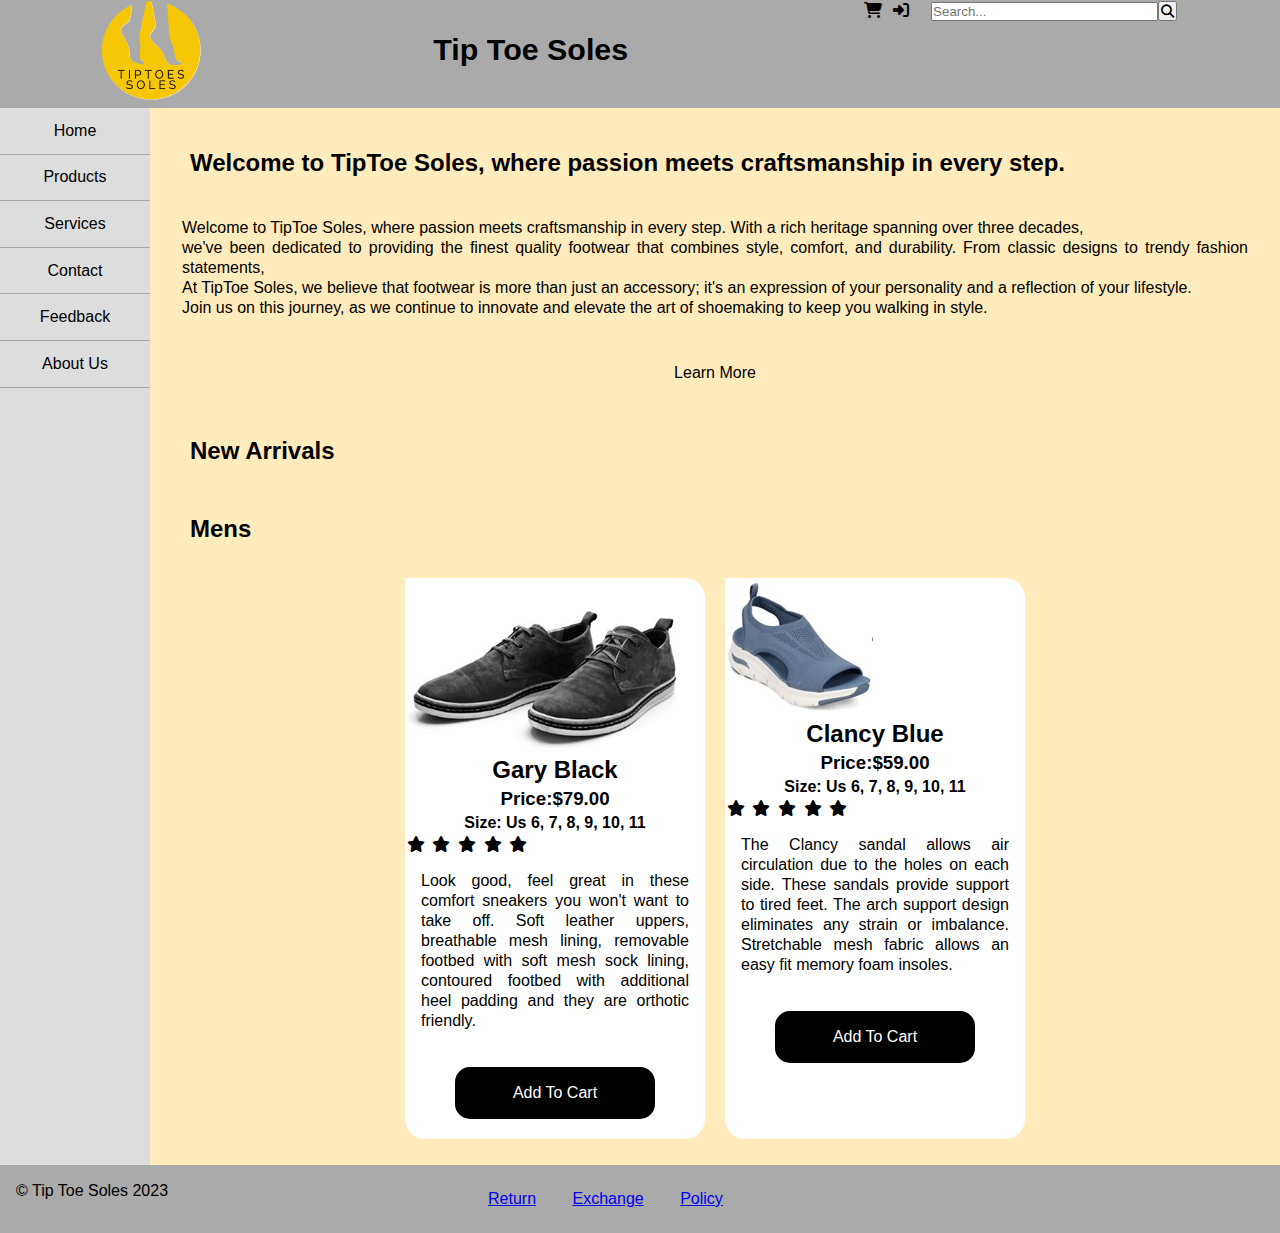
<file: index.html>
<!DOCTYPE html>
<html lang="en">
    <head>
        <title>Tip toe Soles</title>
        <meta charset="utf-8">
        <link rel="stylesheet" href="css/styles.css">
        <link rel="stylesheet" href="https://cdnjs.cloudflare.com/ajax/libs/font-awesome/6.4.2/css/all.min.css">
    </head>
    
    <body>
        <div class="header">
			<div class="logo">
				<h1 href="index.html"><img src="tiptoe.png" alt="Tiptoe soles"></h1>
			</div>
			<div class="title">
				<h2>Tip Toe Soles</h2>
			</div>
			<div class="icons">
				<a><i class="fa-solid fa-cart-shopping"></i></a>
                <a><i class="fa-solid fa-right-to-bracket"></i></a>
				<div class="bars"><a href="javascript:void(0);" class="icon" onclick="myFunction()"><i class="fa-solid fa-bars"></i></a></div>
                <a><input type="text" placeholder="Search..."><button type="submit" aria-label="Search"><i class="fas fa-search"></i></button></a>
			</div>
        </div>
        <div class="content">
			<div class="sidenav">
				<ul>
					<li><a href="index.html">Home</a></li>
					<li><a href="products.html">Products</a></li>
					<li><a href="service.html">Services</a></li>
					<li><a href="contact.html">Contact</a></li>
					<li><a href="feedback.html">Feedback</a></li>
					<li><a href="about.html">About Us</a></li>
				</ul>
			</div>
			<div class="main">
				<h2>Welcome to TipToe Soles, where passion meets craftsmanship in every step.</h2>
				<p>Welcome to TipToe Soles, where passion meets craftsmanship in every step. With a rich heritage spanning over three decades,<br>
					we've been dedicated to providing the finest quality footwear that combines style, comfort, and durability. From classic designs to trendy fashion statements,<br>
					 At TipToe Soles, we believe that footwear is more than just an accessory; it's an expression of your personality and a reflection of your lifestyle.<br>
					 Join us on this journey, as we continue to innovate and elevate the art of shoemaking to keep you walking in style.<br>
				</p>
				<a href="about.html"> Learn More</a>
				<h2>New Arrivals </h2>
				<h2> Mens</h2>
				<section class="containerM">
					<div class="shoes">
						<img src="Gary_Black.jpg" alt="Gary_Black">
						<h2> Gary Black</h2>
						<h3>Price:$79.00</h3>
						<h4>Size: Us 6, 7, 8, 9, 10, 11</h4>
						<i class="fa fa-star"></i>
						<i class="fa fa-star"></i>
						<i class="fa fa-star"></i>
						<i class="fa fa-star"></i>
						<i class="fa fa-star"></i>
						<p> Look good, feel great in these comfort sneakers you won't want to take off. Soft leather uppers, breathable mesh lining, 
						   removable footbed with soft mesh sock lining, contoured footbed with additional heel padding and they are orthotic friendly.</p>
						<a href="#" >Add To Cart</a>
					</div>
					<div class="shoes">
						<img src="Clancy_Blue.jpg" alt="Clancy_Blue">
						<h2> Clancy Blue</h2>
						<h3>Price:$59.00</h3>
						<h4>Size: Us 6, 7, 8, 9, 10, 11</h4>
						<i class="fa fa-star"></i>
						<i class="fa fa-star"></i>
						<i class="fa fa-star"></i>
						<i class="fa fa-star"></i>
						<i class="fa fa-star"></i>
						<p> The Clancy sandal allows air circulation due to the holes on each side. These sandals provide support to tired feet. 
						The arch support design eliminates any strain or imbalance. Stretchable mesh fabric allows an easy fit memory foam insoles.</p>
						<a href="#" >Add To Cart</a>
					</div>
				
			</div>
		</div>
        <div class="footer">
			<div class="footer-copy">
                <p>&copy; Tip Toe Soles 2023</p>
			</div>
			<div class="return">
					<a href="return.html">Return</a>
                    <a href="exchange.html">Exchange</a>
                    <a href="policy.html">Policy</a>
			</div>
		</div>
        <script>
            function myFunction() {
                var x = document.getElementsByTagName("sidenav")[0];
                if (x.style.display == "block") {
                    x.style.display = "none";
                } else {
                    x.style.display = "block";
                }
            }
        </script>
    </body>
</html>
</file>
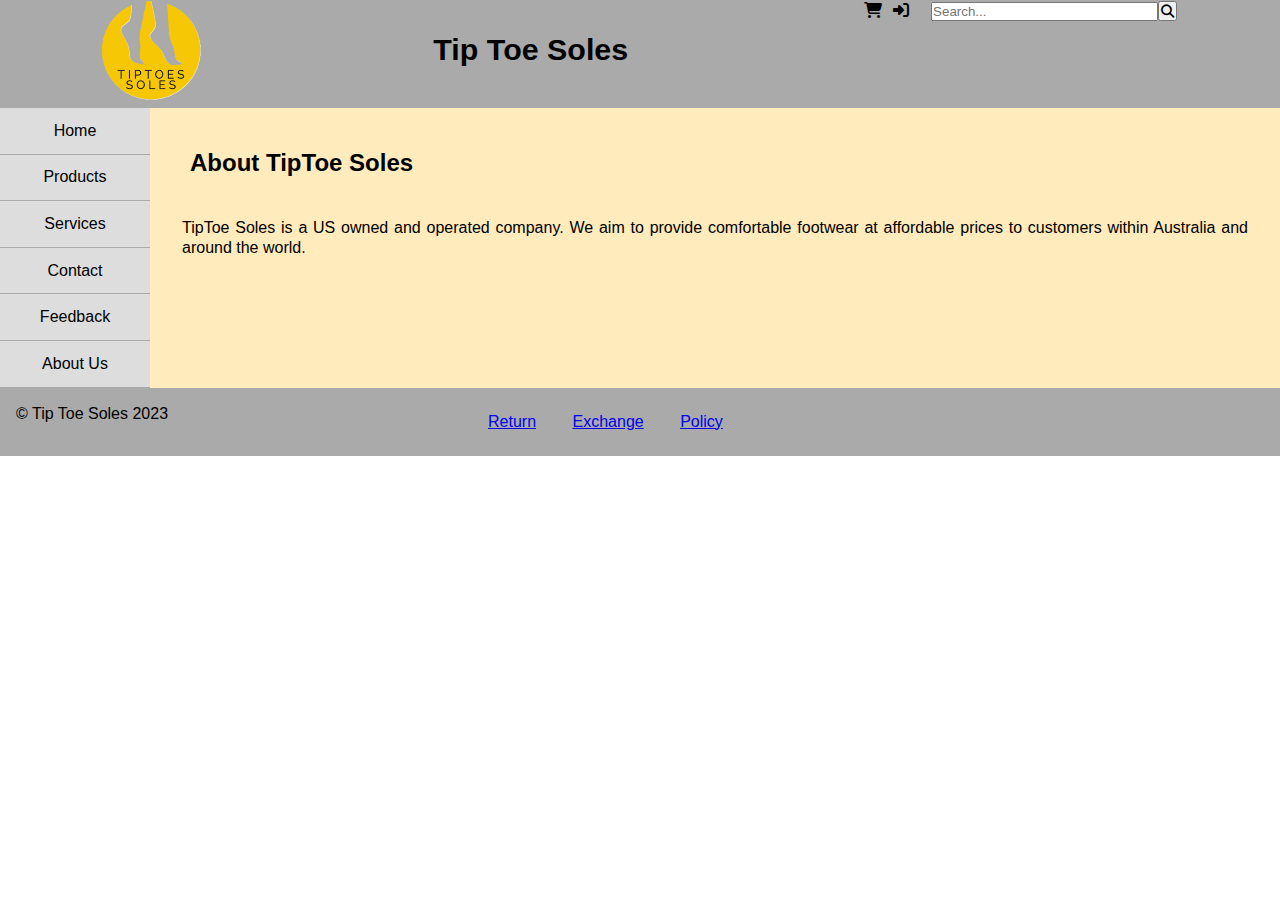
<file: about.html>
<!DOCTYPE html>
<html lang="en">
    <head>
        <title>Tip toe Soles</title>
        <meta charset="utf-8">
        <link rel="stylesheet" href="css/styles.css">
        <link rel="stylesheet" href="https://cdnjs.cloudflare.com/ajax/libs/font-awesome/6.4.2/css/all.min.css">
    </head>
    
    <body>
        <div class="header">
			<div class="logo">
				<h1 href="index.html"><img src="tiptoe.png" alt="Tiptoe soles"></h1>
			</div>
			<div class="title">
				<h2>Tip Toe Soles</h2>
			</div>
			<div class="icons">
				<a><i class="fa-solid fa-cart-shopping"></i></a>
                <a><i class="fa-solid fa-right-to-bracket"></i></a>
                <div class="bars"><a href="javascript:void(0);" class="icon" onclick="myFunction()"><i class="fa-solid fa-bars"></i></a></div>
                <a><input type="text" placeholder="Search..."><button type="submit" aria-label="Search"><i class="fas fa-search"></i></button></a>
			</div>
        </div>
        <div class="content">
			<div class="sidenav">
				<ul>
					<li><a href="index.html">Home</a></li>
					<li><a href="products.html">Products</a></li>
					<li><a href="service.html">Services</a></li>
					<li><a href="contact.html">Contact</a></li>
					<li><a href="feedback.html">Feedback</a></li>
					<li><a href="about.html">About Us</a></li>
				</ul>
			</div>
			<div class="main">
				<h2>About TipToe Soles</h2>
				<p>TipToe Soles is a US owned and operated company. We aim to provide comfortable footwear at affordable prices to customers within Australia and around the world.
				</p>
			</div>
		</div>
        <div class="footer">
			<div class="footer-copy">
                <p>&copy; Tip Toe Soles 2023</p>
			</div>
			<div class="return">
					<a href="return.html">Return</a>
                    <a href="exchange.html">Exchange</a>
                    <a href="policy.html">Policy</a>
			</div>
		</div>
        <script>
            function myFunction() {
                var x = document.getElementsByTagName("nav")[0];
                if (x.style.display == "block") {
                    x.style.display = "none";
                } else {
                    x.style.display = "block";
                }
            }
        </script>
    </body>
</html>
</file>
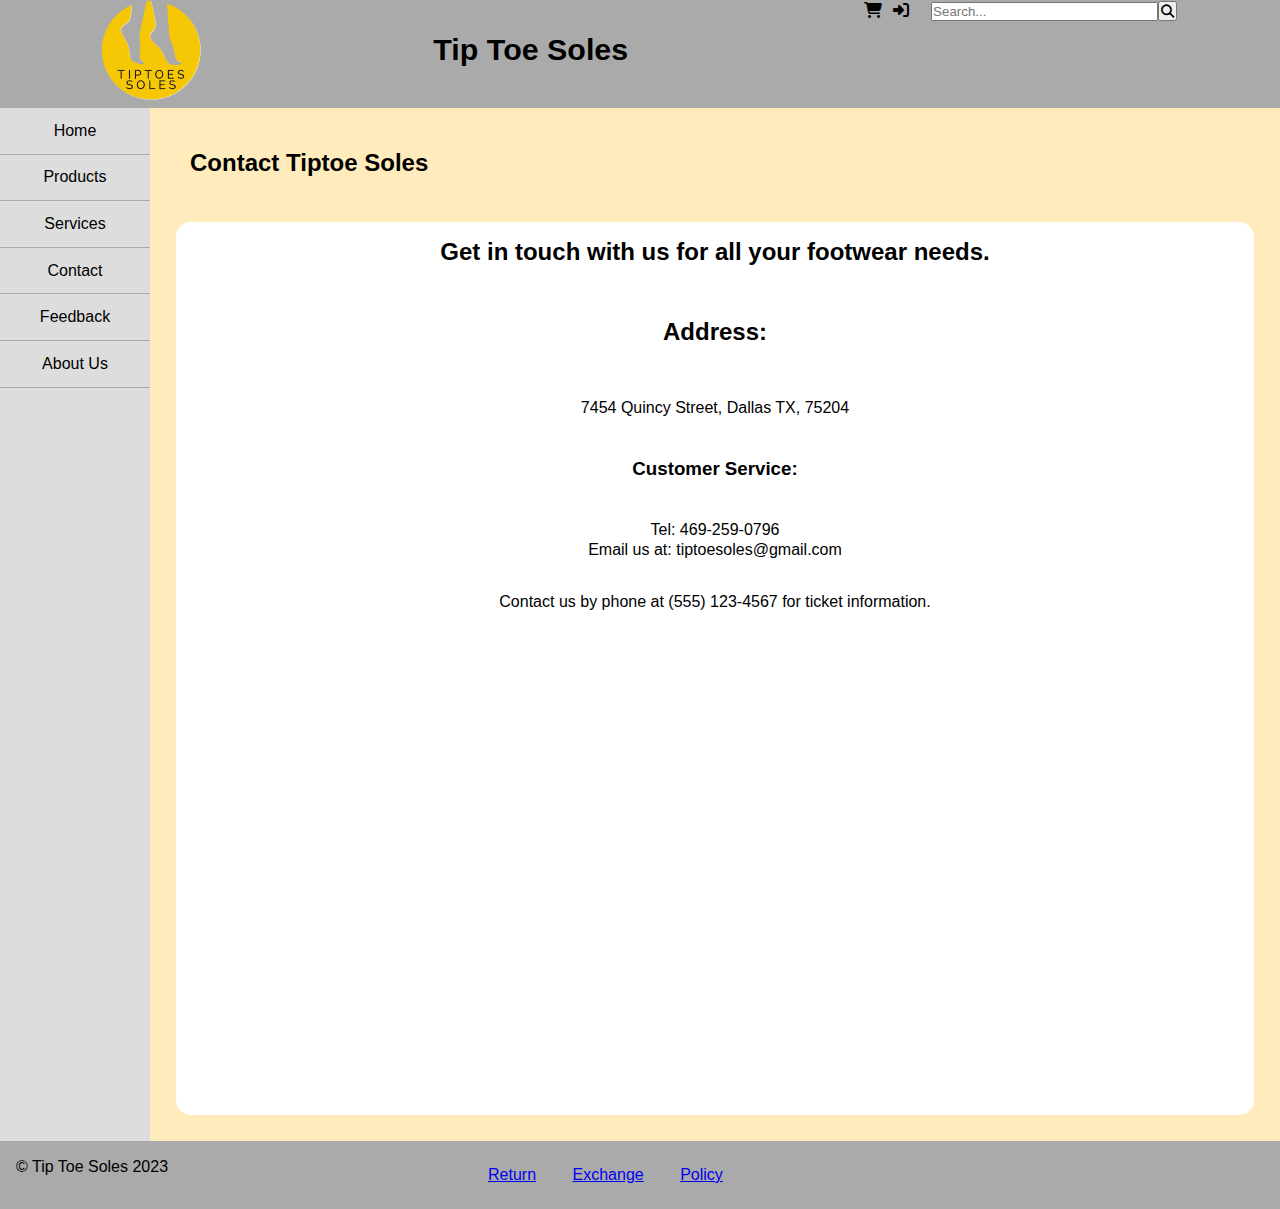
<file: contact.html>
<!DOCTYPE html>
<html lang="en">
    <head>
        <title>Tip toe Soles</title>
        <meta charset="utf-8">
        <link rel="stylesheet" href="css/styles.css">
        <link rel="stylesheet" href="https://cdnjs.cloudflare.com/ajax/libs/font-awesome/6.4.2/css/all.min.css">
    </head>
    
    <body>
        <div class="header">
			<div class="logo">
				<h1 href="index.html"><img src="tiptoe.png" alt="Tiptoe soles"></h1>
			</div>
			<div class="title">
				<h2>Tip Toe Soles</h2>
			</div>
			<div class="icons">
				<a><i class="fa-solid fa-cart-shopping"></i></a>
                <a><i class="fa-solid fa-right-to-bracket"></i></a>
                <div class="bars"><a href="javascript:void(0);" class="icon" onclick="myFunction()"><i class="fa-solid fa-bars"></i></a></div>
                <a><input type="text" placeholder="Search..."><button type="submit" aria-label="Search"><i class="fas fa-search"></i></button></a>
			</div>
        </div>
        <div class="content">
			<div class="sidenav">
				<ul>
					<li><a href="index.html">Home</a></li>
					<li><a href="products.html">Products</a></li>
					<li><a href="service.html">Services</a></li>
					<li><a href="contact.html">Contact</a></li>
					<li><a href="feedback.html">Feedback</a></li>
					<li><a href="about.html">About Us</a></li>
				</ul>
			</div>
			<div class="main">
				<h2>Contact Tiptoe Soles </h2>
				<div class = "contact">
					<h2>Get in touch with us for all your footwear needs.</h2>
					<h2>Address:</h2>
					<p>7454 Quincy Street, Dallas TX, 75204</p>
					<h3>Customer Service:</h3>
					<p>Tel: 469-259-0796<br>
						Email us at: tiptoesoles@gmail.com</p>
					<p id="contact_us">Contact us by phone at (555) 123-4567 for ticket information.</p>
					<p><iframe src="https://www.google.com/maps/embed?pb=!1m18!1m12!1m3!1d3354.7826048805546!2d-96.91777719999999!3d32.77150249999999!2m3!1f0!2f0!3f0!3m2!1i1024!2i768!4f13.1!3m3!1m2!1s0x864e9b345b82eb5f%3A0xdd3c0d4185f2ab8a!2sQuincy%20St%2C%20Dallas%2C%20TX%2075212%2C%20USA!5e0!3m2!1sen!2sau!4v1700441502949!5m2!1sen!2sau" width="600" height="450" style="border:0;" allowfullscreen="" loading="lazy" referrerpolicy="no-referrer-when-downgrade"></iframe></p>
				</div>
			</div>
		</div>
        <div class="footer">
			<div class="footer-copy">
                <p>&copy; Tip Toe Soles 2023</p>
			</div>
			<div class="return">
					<a href="return.html">Return</a>
                    <a href="exchange.html">Exchange</a>
                    <a href="policy.html">Policy</a>
			</div>
		</div>
        <script>
            function myFunction() {
                var x = document.getElementsByTagName("nav")[0];
                if (x.style.display == "block") {
                    x.style.display = "none";
                } else {
                    x.style.display = "block";
                }
            }
        </script>
    </body>
</html>
</file>
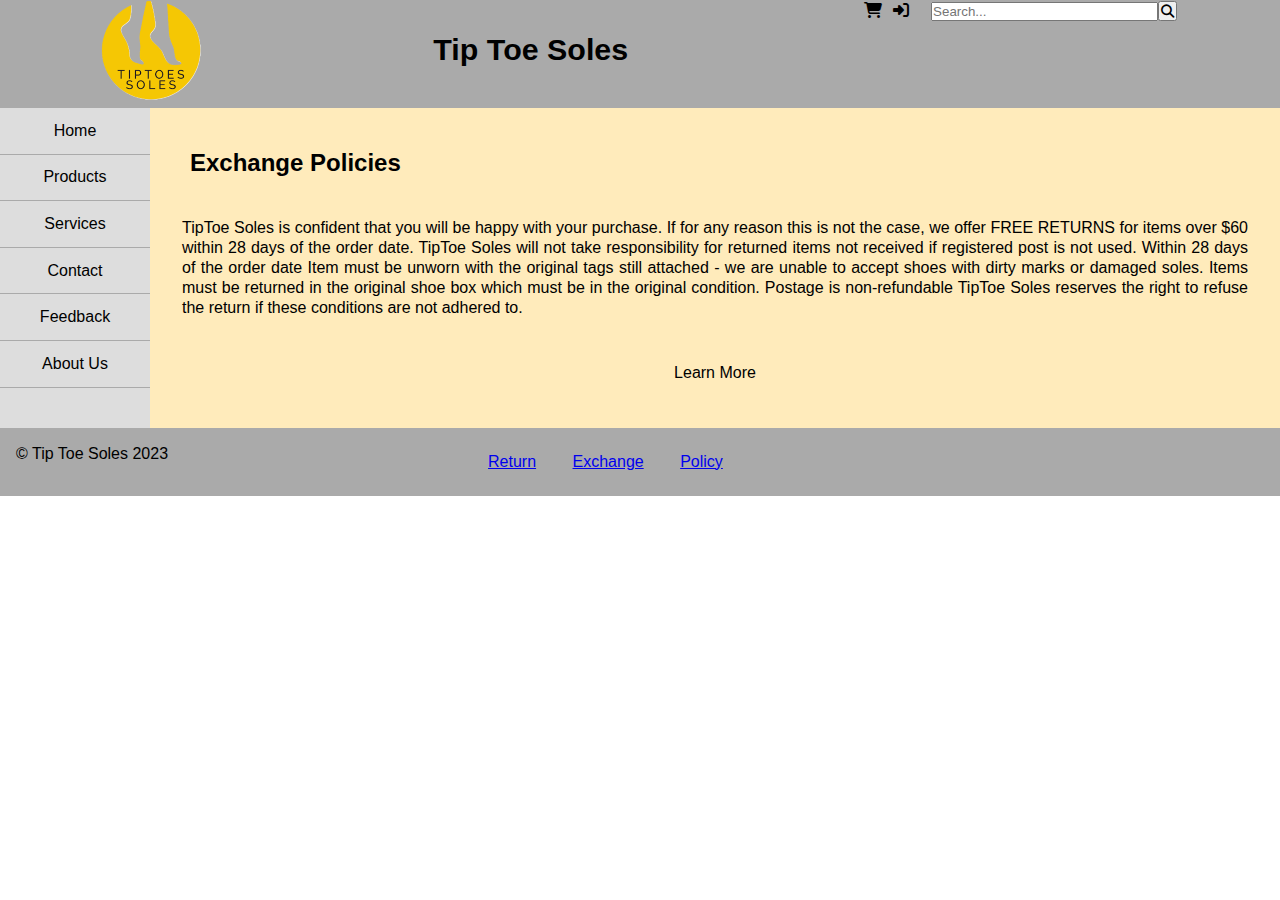
<file: exchange.html>
<!DOCTYPE html>
<html lang="en">
    <head>
        <title>Tip toe Soles</title>
        <meta charset="utf-8">
        <link rel="stylesheet" href="css/styles.css">
        <link rel="stylesheet" href="https://cdnjs.cloudflare.com/ajax/libs/font-awesome/6.4.2/css/all.min.css">
    </head>
    
    <body>
        <div class="header">
			<div class="logo">
				<h1 href="index.html"><img src="tiptoe.png" alt="Tiptoe soles"></h1>
			</div>
			<div class="title">
				<h2>Tip Toe Soles</h2>
			</div>
			<div class="icons">
				<a><i class="fa-solid fa-cart-shopping"></i></a>
                <a><i class="fa-solid fa-right-to-bracket"></i></a>
                <div class="bars"><a href="javascript:void(0);" class="icon" onclick="myFunction()"><i class="fa-solid fa-bars"></i></a></div>
                <a><input type="text" placeholder="Search..."><button type="submit" aria-label="Search"><i class="fas fa-search"></i></button></a>
			</div>
        </div>
        <div class="content">
			<div class="sidenav">
				<ul>
					<li><a href="index.html">Home</a></li>
					<li><a href="products.html">Products</a></li>
					<li><a href="service.html">Services</a></li>
					<li><a href="contact.html">Contact</a></li>
					<li><a href="feedback.html">Feedback</a></li>
					<li><a href="about.html">About Us</a></li>
				</ul>
			</div>
			<div class="main">
				<h2>Exchange Policies</h2>
				<p>TipToe Soles is confident that you will be happy with your purchase. If for any reason this is not the case, we offer FREE RETURNS for items over $60 within 28 days of the order date. TipToe Soles will not take responsibility for returned items not received if registered post is not used.
					Within 28 days of the order date
					Item must be unworn with the original tags still attached - we are unable to accept shoes with dirty marks or damaged soles.
					Items must be returned in the original shoe box which must be in the original condition.
					Postage is non-refundable
					TipToe Soles reserves the right to refuse the return if these conditions are not adhered to.
				</p>
				<a href="index"> Learn More</a>
			</div>
		</div>
        <div class="footer">
			<div class="footer-copy">
                <p>&copy; Tip Toe Soles 2023</p>
			</div>
			<div class="return">
					<a href="return.html">Return</a>
                    <a href="exchange.html">Exchange</a>
                    <a href="policy.html">Policy</a>
			</div>
		</div>
        <script>
            function myFunction() {
                var x = document.getElementsByTagName("nav")[0];
                if (x.style.display == "block") {
                    x.style.display = "none";
                } else {
                    x.style.display = "block";
                }
            }
        </script>
    </body>
</html>
</file>
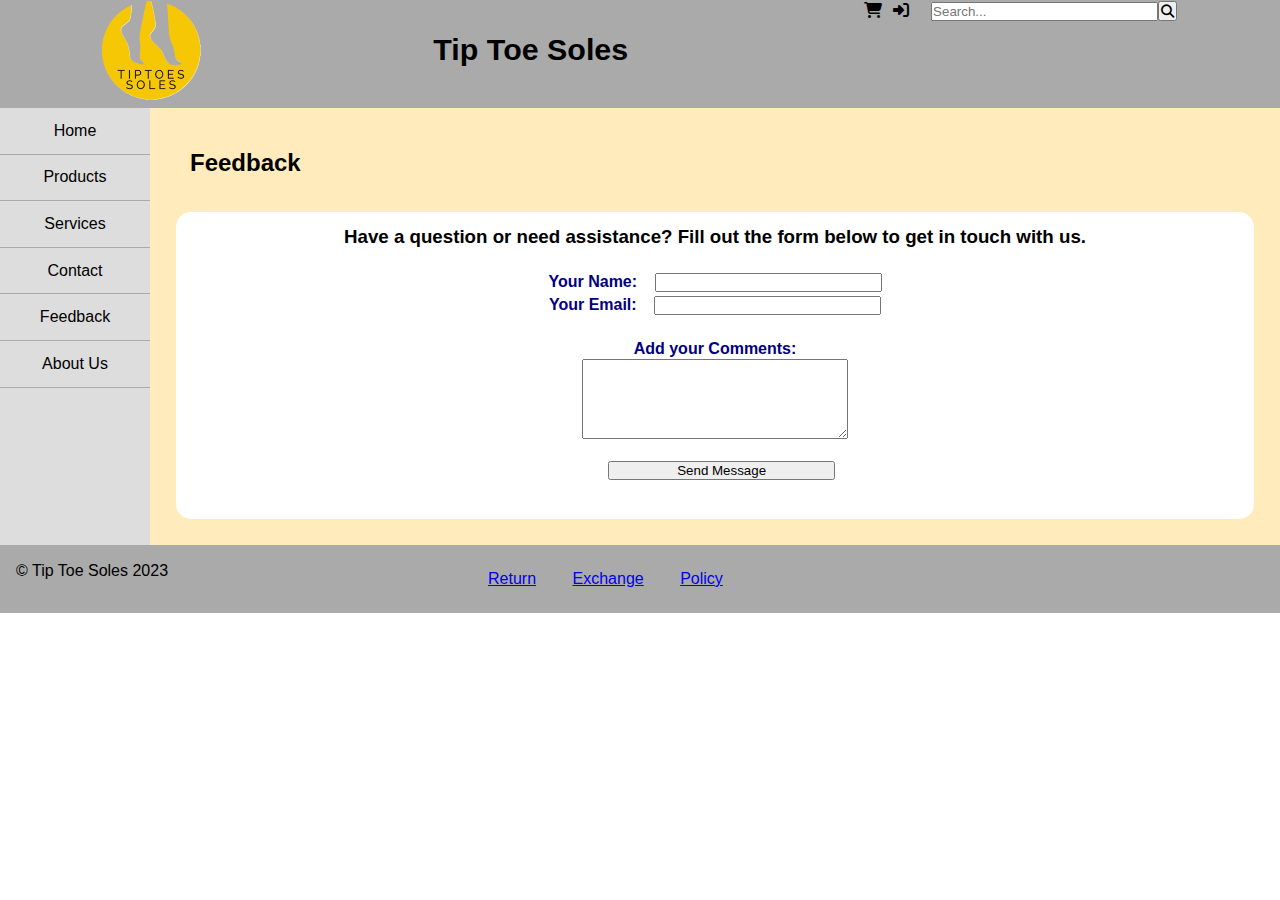
<file: feedback.html>
<!DOCTYPE html>
<html lang="en">
    <head>
        <title>Tip toe Soles</title>
        <meta charset="utf-8">
        <link rel="stylesheet" href="css/styles.css">
        <link rel="stylesheet" href="https://cdnjs.cloudflare.com/ajax/libs/font-awesome/6.4.2/css/all.min.css">
    </head>
    
    <body>
        <div class="header">
			<div class="logo">
				<h1 href="index.html"><img src="tiptoe.png" alt="Tiptoe soles"></h1>
			</div>
			<div class="title">
				<h2>Tip Toe Soles</h2>
			</div>
			<div class="icons">
				<a><i class="fa-solid fa-cart-shopping"></i></a>
                <a><i class="fa-solid fa-right-to-bracket"></i></a>
                <div class="bars"><a href="javascript:void(0);" class="icon" onclick="myFunction()"><i class="fa-solid fa-bars"></i></a></div>
                <a><input type="text" placeholder="Search..."><button type="submit" aria-label="Search"><i class="fas fa-search"></i></button></a>
			</div>
        </div>
        <div class="content">
			<div class="sidenav">
				<ul>
					<li><a href="index.html">Home</a></li>
					<li><a href="products.html">Products</a></li>
					<li><a href="service.html">Services</a></li>
					<li><a href="contact.html">Contact</a></li>
					<li><a href="feedback.html">Feedback</a></li>
					<li><a href="about.html">About Us</a></li>
				</ul>
			</div>
			<div class="main">
				<h2>Feedback</h2>					
				<div class="contact">
                    <h3>Have a question or need assistance? Fill out the form below to get in touch with us.</h3>
                    <form name="my_form" id="my_form" method="post" action="#">
						<div class="fedback">
							<label for="YourName">Your Name:</label>
							<input type="text" name="YourName" id="YourName"><br>
							<label for="YourEmail">Your Email:</label>
							<input type="text" name="YourEmail" id="YourEmail"><br>
							<div class="comments">Add your Comments:<br />
							<textarea name="comments"></textarea>
							<p><input type="submit" name="submit" value="Send Message"></p>
                        </div>
						</div>
                    </form>
                </div>
			</div>
		</div>
        <div class="footer">
			<div class="footer-copy">
                <p>&copy; Tip Toe Soles 2023</p>
			</div>
			<div class="return">
					<a href="return.html">Return</a>
                    <a href="exchange.html">Exchange</a>
                    <a href="policy.html">Policy</a>
			</div>
		</div>
        <script>
            function myFunction() {
                var x = document.getElementsByTagName("nav")[0];
                if (x.style.display == "block") {
                    x.style.display = "none";
                } else {
                    x.style.display = "block";
                }
            }
        </script>
    </body>
</html>
</file>
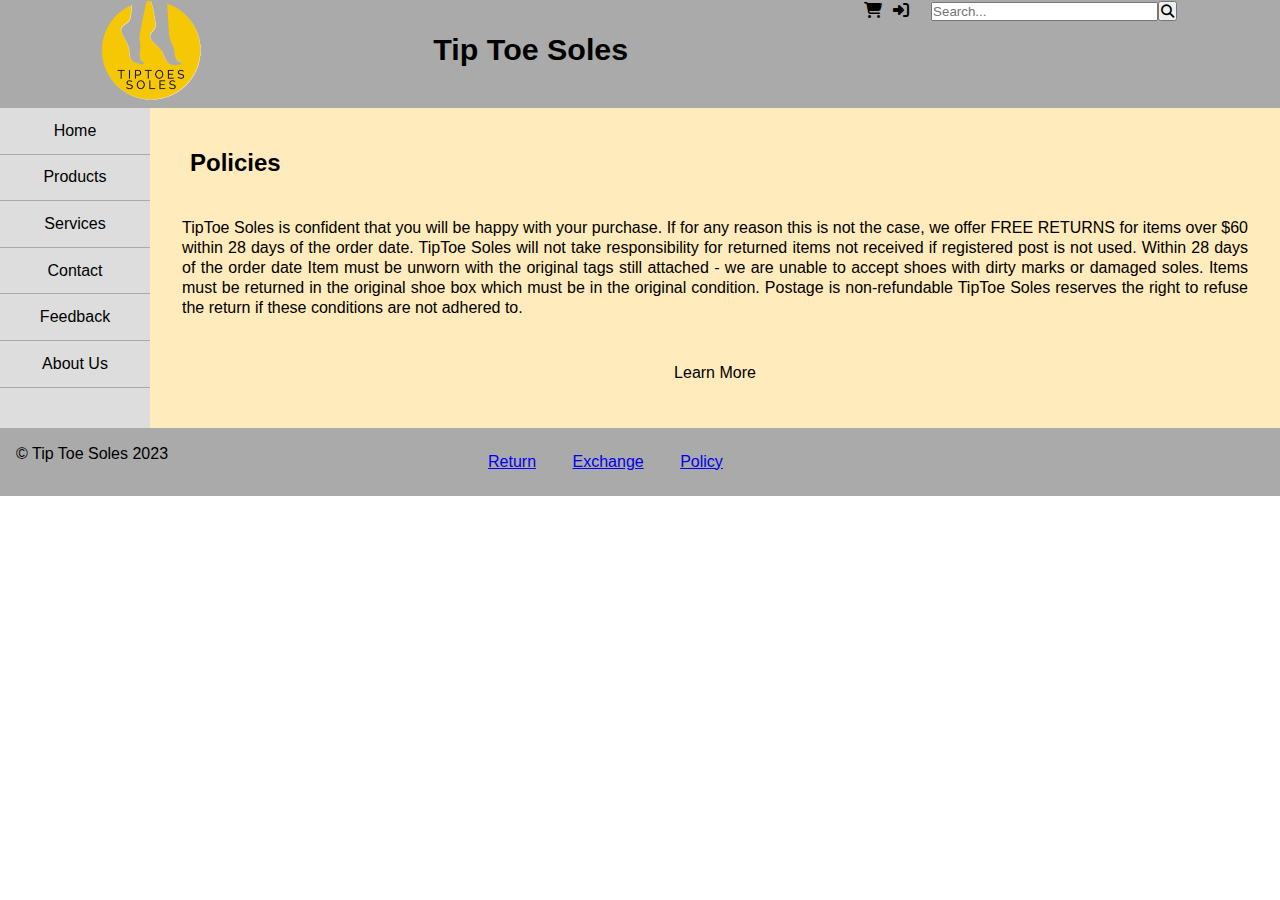
<file: policy.html>
<!DOCTYPE html>
<html lang="en">
    <head>
        <title>Tip toe Soles</title>
        <meta charset="utf-8">
        <link rel="stylesheet" href="css/styles.css">
        <link rel="stylesheet" href="https://cdnjs.cloudflare.com/ajax/libs/font-awesome/6.4.2/css/all.min.css">
    </head>
    
    <body>
        <div class="header">
			<div class="logo">
				<h1 href="index.html"><img src="tiptoe.png" alt="Tiptoe soles"></h1>
			</div>
			<div class="title">
				<h2>Tip Toe Soles</h2>
			</div>
			<div class="icons">
				<a><i class="fa-solid fa-cart-shopping"></i></a>
                <a><i class="fa-solid fa-right-to-bracket"></i></a>
                <div class="bars"><a href="javascript:void(0);" class="icon" onclick="myFunction()"><i class="fa-solid fa-bars"></i></a></div>
                <a><input type="text" placeholder="Search..."><button type="submit" aria-label="Search"><i class="fas fa-search"></i></button></a>
			</div>
        </div>
        <div class="content">
			<div class="sidenav">
				<ul>
					<li><a href="index.html">Home</a></li>
					<li><a href="products.html">Products</a></li>
					<li><a href="service.html">Services</a></li>
					<li><a href="contact.html">Contact</a></li>
					<li><a href="feedback.html">Feedback</a></li>
					<li><a href="about.html">About Us</a></li>
				</ul>
			</div>
			<div class="main">
				<h2>Policies</h2>
				<p>TipToe Soles is confident that you will be happy with your purchase. If for any reason this is not the case, we offer FREE RETURNS for items over $60 within 28 days of the order date. TipToe Soles will not take responsibility for returned items not received if registered post is not used.
					Within 28 days of the order date
					Item must be unworn with the original tags still attached - we are unable to accept shoes with dirty marks or damaged soles.
					Items must be returned in the original shoe box which must be in the original condition.
					Postage is non-refundable
					TipToe Soles reserves the right to refuse the return if these conditions are not adhered to.
				</p>
				<a href="index"> Learn More</a>
			</div>
		</div>
        <div class="footer">
			<div class="footer-copy">
                <p>&copy; Tip Toe Soles 2023</p>
			</div>
			<div class="return">
					<a href="return.html">Return</a>
                    <a href="exchange.html">Exchange</a>
                    <a href="policy.html">Policy</a>
			</div>
		</div>
        <script>
            function myFunction() {
                var x = document.getElementsByTagName("nav")[0];
                if (x.style.display == "block") {
                    x.style.display = "none";
                } else {
                    x.style.display = "block";
                }
            }
        </script>
    </body>
</html>
</file>
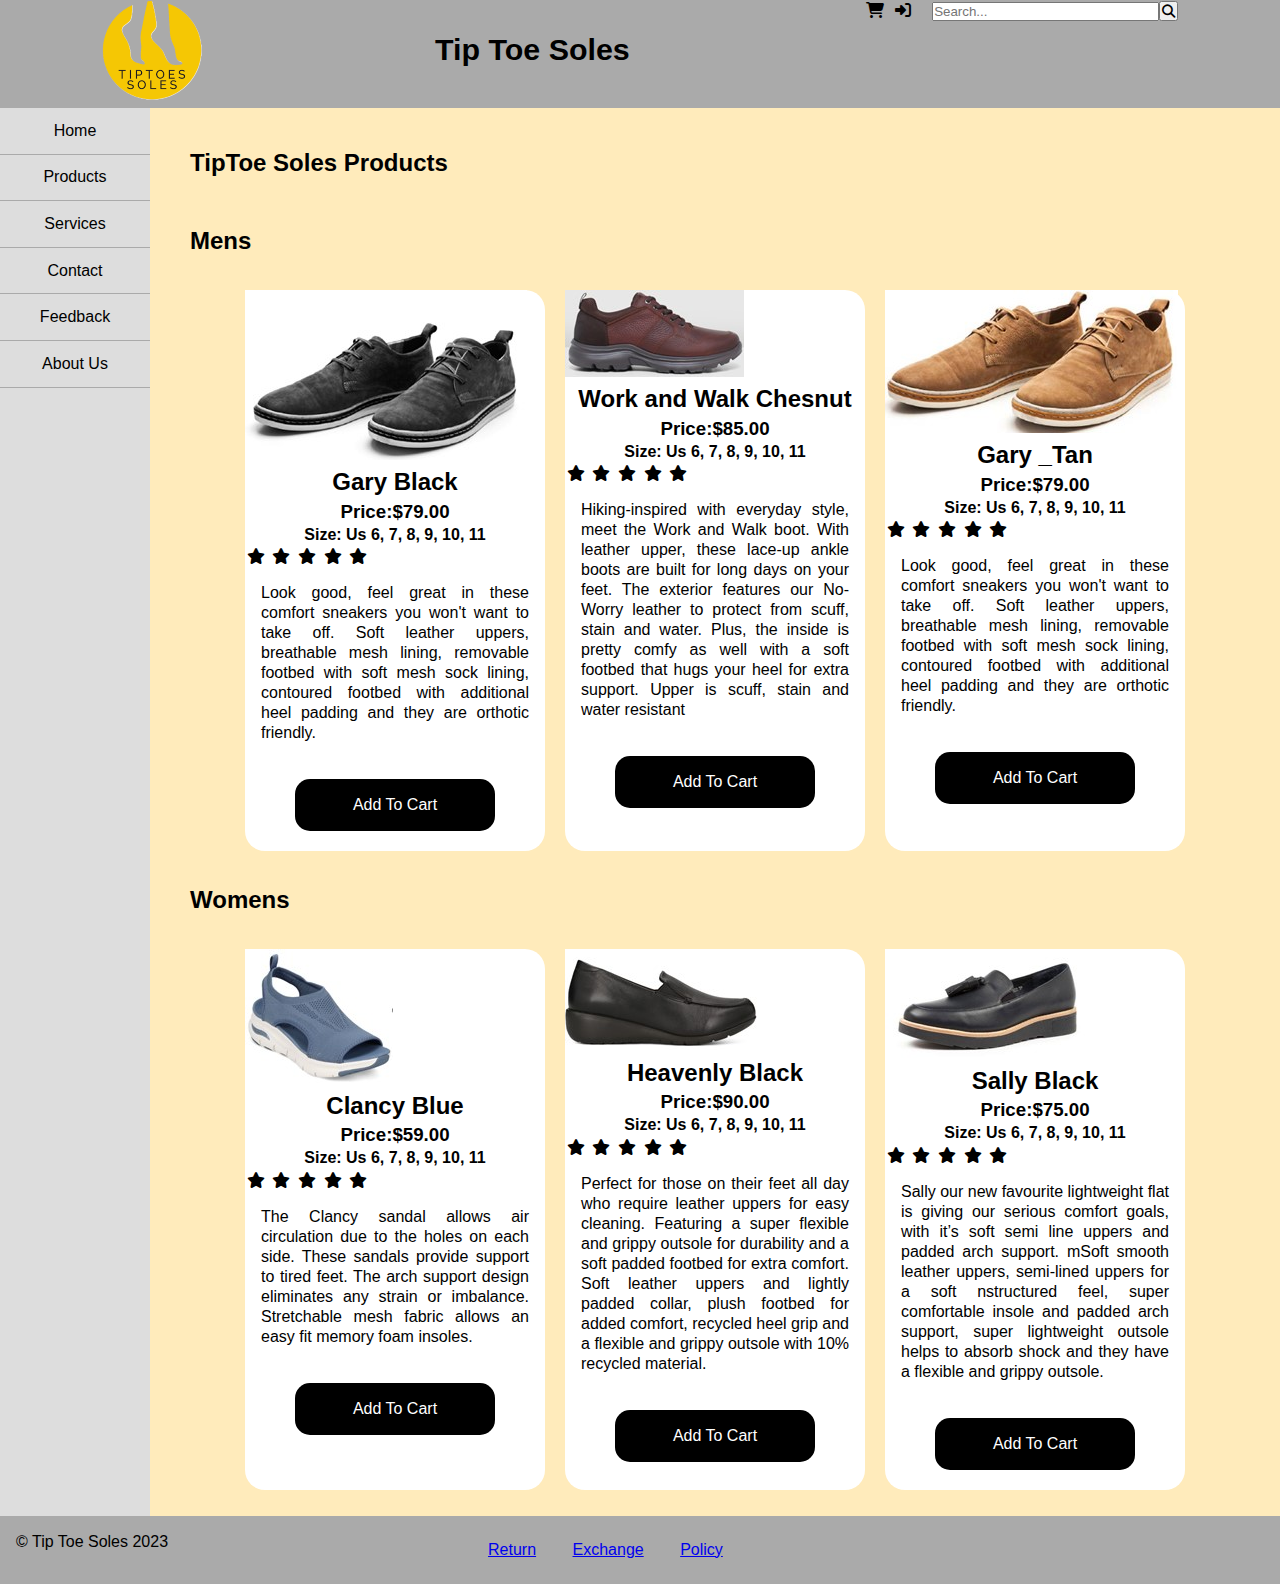
<file: products.html>
<!DOCTYPE html>
<html lang="en">
    <head>
        <title>Tip toe Soles</title>
        <meta charset="utf-8">
        <link rel="stylesheet" href="css/styles.css">
        <link rel="stylesheet" href="https://cdnjs.cloudflare.com/ajax/libs/font-awesome/6.4.2/css/all.min.css">
    </head>
    
    <body>
        <div class="header">
			<div class="logo">
				<h1 href="index.html"><img src="tiptoe.png" alt="Tiptoe soles"></h1>
			</div>
			<div class="title">
				<h2>Tip Toe Soles</h2>
			</div>
			<div class="icons">
				<a><i class="fa-solid fa-cart-shopping"></i></a>
                <a><i class="fa-solid fa-right-to-bracket"></i></a>
                <div class="bars"><a href="javascript:void(0);" class="icon" onclick="myFunction()"><i class="fa-solid fa-bars"></i></a></div>
                <input type="text" placeholder="Search..."><button type="submit" aria-label="Search"><i class="fas fa-search"></i></button>
			</div>
        </div>
        <div class="content">
			<div class="sidenav">
				<ul>
					<li><a href="index.html">Home</a></li>
					<li><a href="products.html">Products</a></li>
					<li><a href="service.html">Services</a></li>
					<li><a href="contact.html">Contact</a></li>
					<li><a href="feedback.html">Feedback</a></li>
					<li><a href="about.html">About Us</a></li>
				</ul>
			</div>
			<div class="main">
				<h2>TipToe Soles Products</h2>
				<h2> Mens</h2>
				<section class="containerM">
					<div class="shoes">
						<img src="Gary_Black.jpg" alt="Gary_Black">
						<h2> Gary Black</h2>
						<h3>Price:$79.00</h3>
						<h4>Size: Us 6, 7, 8, 9, 10, 11</h4>
						<i class="fa fa-star"></i>
						<i class="fa fa-star"></i>
						<i class="fa fa-star"></i>
						<i class="fa fa-star"></i>
						<i class="fa fa-star"></i>
						<p> Look good, feel great in these comfort sneakers you won't want to take off. Soft leather uppers, breathable mesh lining, 
						   removable footbed with soft mesh sock lining, contoured footbed with additional heel padding and they are orthotic friendly.</p>
						<a href="#" >Add To Cart</a>
					</div>
					<div class="shoes">
						<img src="Work_and_Walk_Chesnut.jpg" alt="Work_and_Walk_Chesnut">
						<h2> Work and Walk Chesnut</h2>
						<h3>Price:$85.00</h3>
						<h4>Size: Us 6, 7, 8, 9, 10, 11</h4>
						<i class="fa fa-star"></i>
						<i class="fa fa-star"></i>
						<i class="fa fa-star"></i>
						<i class="fa fa-star"></i>
						<i class="fa fa-star"></i>
						<p>Hiking-inspired with everyday style, meet the Work and Walk boot. With leather upper, these lace-up ankle boots are built for long days on your feet. 
						The exterior features our No-Worry leather to protect from scuff, stain and water. Plus, the inside is pretty comfy as well with a soft footbed that hugs your heel for extra support. 
						Upper is scuff, stain and water resistant</p>
						<a href="#">Add To Cart</a>
					</div>
					<div class="shoes">
						<img src="Gary_Tan.jpg" alt="Gary_Tan">
						<h2> Gary _Tan</h2>
						<h3>Price:$79.00</h3>
						<h4>Size: Us 6, 7, 8, 9, 10, 11</h4>
						<i class="fa fa-star"></i>
						<i class="fa fa-star"></i>
						<i class="fa fa-star"></i>
						<i class="fa fa-star"></i>
						<i class="fa fa-star"></i>
						<p> Look good, feel great in these comfort sneakers you won't want to take off. Soft leather uppers, breathable mesh lining, removable footbed with soft mesh sock lining, 
						contoured footbed with additional heel padding and they are orthotic friendly.</p>
						<a href="#" >Add To Cart</a>
					</div>
				</section>    
				<h2> Womens</h2>
				<section class="containerW">
					<div class="shoes">
						<img src="Clancy_Blue.jpg" alt="Clancy_Blue">
						<h2> Clancy Blue</h2>
						<h3>Price:$59.00</h3>
						<h4>Size: Us 6, 7, 8, 9, 10, 11</h4>
						<i class="fa fa-star"></i>
						<i class="fa fa-star"></i>
						<i class="fa fa-star"></i>
						<i class="fa fa-star"></i>
						<i class="fa fa-star"></i>
						<p> The Clancy sandal allows air circulation due to the holes on each side. These sandals provide support to tired feet. 
						The arch support design eliminates any strain or imbalance. Stretchable mesh fabric allows an easy fit memory foam insoles.</p>
						<a href="#" >Add To Cart</a>
					</div>
					<div class="shoes">
						<img src="Heavenly_Black.jpg" alt="Heavenly_Black">
						<h2> Heavenly Black</h2>
						<h3>Price:$90.00</h3>
						<h4>Size: Us 6, 7, 8, 9, 10, 11</h4>
						<i class="fa fa-star"></i>
						<i class="fa fa-star"></i>
						<i class="fa fa-star"></i>
						<i class="fa fa-star"></i>
						<i class="fa fa-star"></i>
						<p> Perfect for those on their feet all day who require leather uppers for easy cleaning. Featuring a super flexible and grippy outsole for durability 
						and a soft padded footbed for extra comfort. Soft leather uppers and lightly padded collar, plush footbed for added comfort, recycled heel grip and a 
						flexible and grippy outsole with 10% recycled material.</p>
						<a href="#" >Add To Cart</a>
					</div>
					<div class="shoes">
						<img src="Sally_Black.jpg" alt="Sally_Black">
						<h2> Sally Black</h2>
						<h3>Price:$75.00</h3>
						<h4>Size: Us 6, 7, 8, 9, 10, 11</h4>
						<i class="fa fa-star"></i>
						<i class="fa fa-star"></i>
						<i class="fa fa-star"></i>
						<i class="fa fa-star"></i>
						<i class="fa fa-star"></i>
						<p>Sally our new favourite lightweight flat is giving our serious comfort goals, with it’s soft semi line uppers and padded arch support. 
						mSoft smooth leather uppers, semi-lined uppers for a soft nstructured feel, super comfortable insole and padded arch support, super 
						lightweight outsole helps to absorb shock and they have a flexible and grippy outsole.</p>
						<a href="#" >Add To Cart</a>
					</div>
				</section>
				</div>
		</div>
        <div class="footer">
			<div class="footer-copy">
                <p>&copy; Tip Toe Soles 2023</p>
			</div>
			<div class="return">
					<a href="return.html">Return</a>
                    <a href="exchange.html">Exchange</a>
                    <a href="policy.html">Policy</a>
			</div>
		</div>
        <script>
            function myFunction() {
                var x = document.getElementsByTagName("content")[0];
                if (x.style.display == "block") {
                    x.style.display = "none";
                } else {
                    x.style.display = "block";
                }
            }
        </script>
    </body>
</html>
</file>
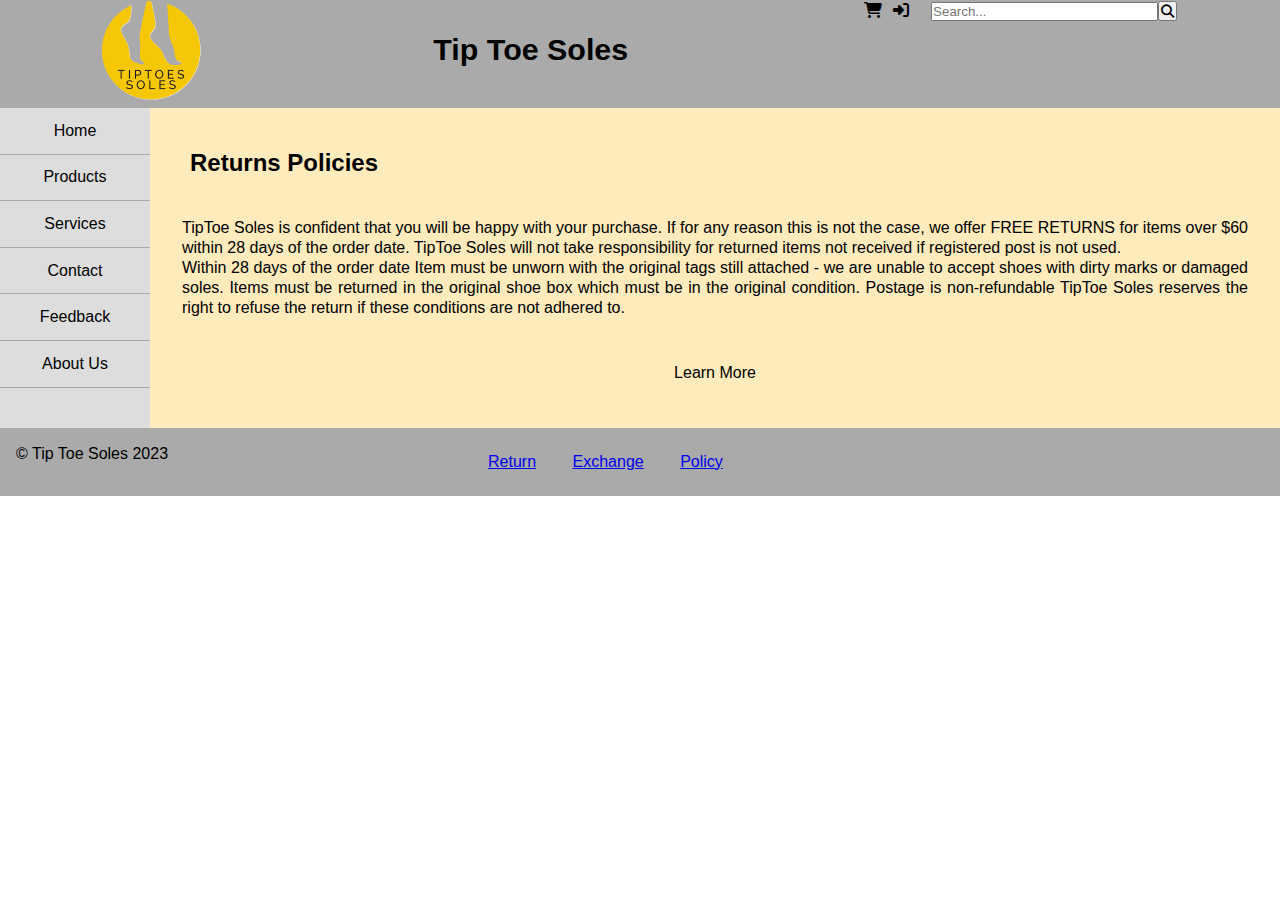
<file: return.html>
<!DOCTYPE html>
<html lang="en">
    <head>
        <title>Tip toe Soles</title>
        <meta charset="utf-8">
        <link rel="stylesheet" href="css/styles.css">
        <link rel="stylesheet" href="https://cdnjs.cloudflare.com/ajax/libs/font-awesome/6.4.2/css/all.min.css">
    </head>
    
    <body>
        <div class="header">
			<div class="logo">
				<h1 href="index.html"><img src="tiptoe.png" alt="Tiptoe soles"></h1>
			</div>
			<div class="title">
				<h2>Tip Toe Soles</h2>
			</div>
			<div class="icons">
				<a><i class="fa-solid fa-cart-shopping"></i></a>
                <a><i class="fa-solid fa-right-to-bracket"></i></a>
                <div class="bars"><a href="javascript:void(0);" class="icon" onclick="myFunction()"><i class="fa-solid fa-bars"></i></a></div>
                <a><input type="text" placeholder="Search..."><button type="submit" aria-label="Search"><i class="fas fa-search"></i></button></a>
			</div>
        </div>
        <div class="content">
			<div class="sidenav">
				<ul>
					<li><a href="index.html">Home</a></li>
					<li><a href="products.html">Products</a></li>
					<li><a href="service.html">Services</a></li>
					<li><a href="contact.html">Contact</a></li>
					<li><a href="feedback.html">Feedback</a></li>
					<li><a href="about.html">About Us</a></li>
				</ul>
			</div>
			<div class="main">
				<h2>Returns Policies</h2>
				<p>TipToe Soles is confident that you will be happy with your purchase. If for any reason this is not the case, we offer FREE RETURNS for items over $60 within 28 days of the order date. TipToe Soles will not take responsibility for returned items not received if registered post is not used.<br>
					Within 28 days of the order date
					Item must be unworn with the original tags still attached - we are unable to accept shoes with dirty marks or damaged soles.
					Items must be returned in the original shoe box which must be in the original condition.
					Postage is non-refundable
					TipToe Soles reserves the right to refuse the return if these conditions are not adhered to.
				</p>
				<a href="about.html"> Learn More</a>
			</div>
		</div>
        <div class="footer">
			<div class="footer-copy">
                <p>&copy; Tip Toe Soles 2023</p>
			</div>
			<div class="return">
					<a href="return.html">Return</a>
                    <a href="exchange.html">Exchange</a>
                    <a href="policy.html">Policy</a>
			</div>
		</div>
        <script>
            function myFunction() {
                var x = document.getElementsByTagName("nav")[0];
                if (x.style.display == "block") {
                    x.style.display = "none";
                } else {
                    x.style.display = "block";
                }
            }
        </script>
    </body>
</html>
</file>
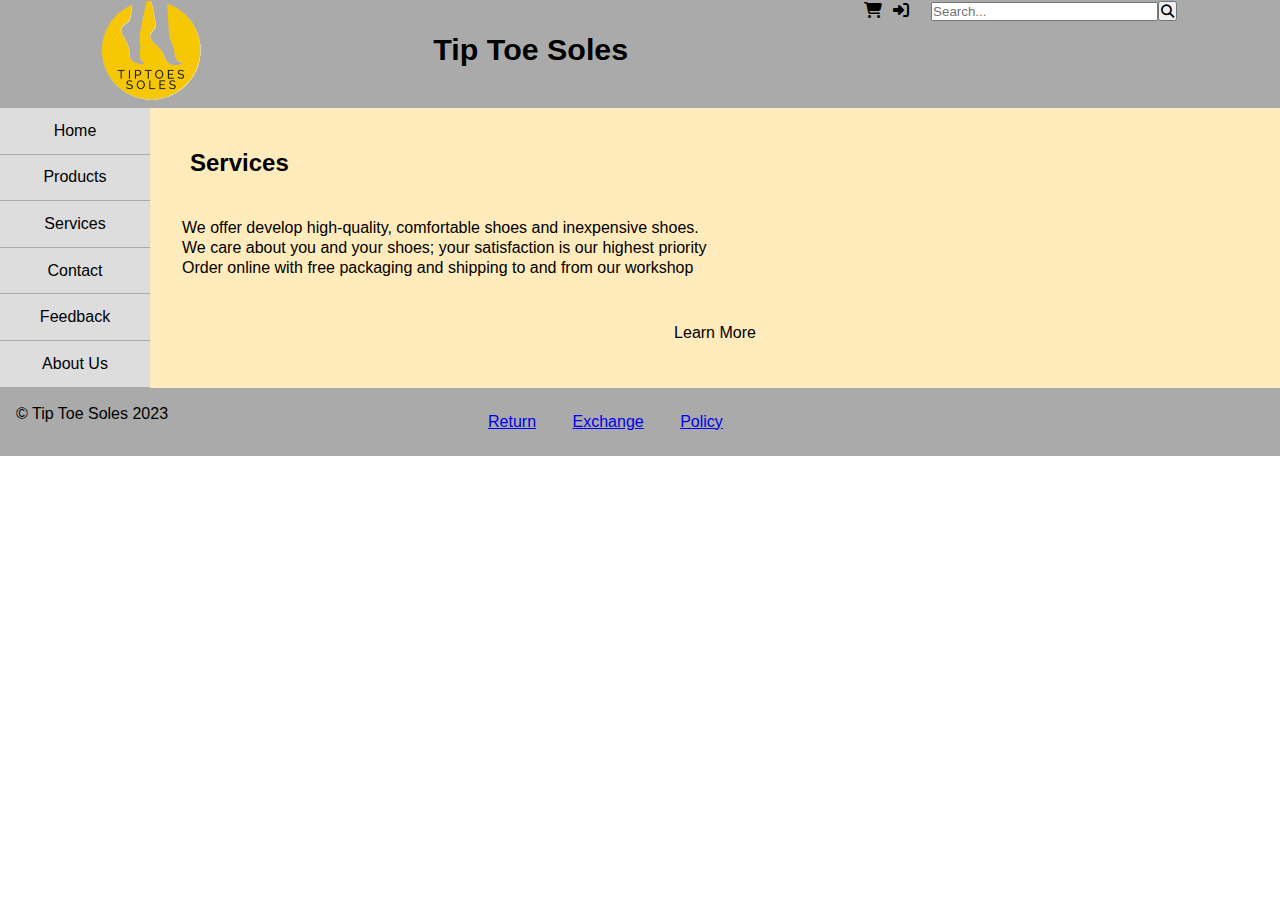
<file: service.html>
<!DOCTYPE html>
<html lang="en">
    <head>
        <title>Tip toe Soles</title>
        <meta charset="utf-8">
        <link rel="stylesheet" href="css/styles.css">
        <link rel="stylesheet" href="https://cdnjs.cloudflare.com/ajax/libs/font-awesome/6.4.2/css/all.min.css">
    </head>
    
    <body>
        <div class="header">
			<div class="logo">
				<h1 href="index.html"><img src="tiptoe.png" alt="Tiptoe soles"></h1>
			</div>
			<div class="title">
				<h2>Tip Toe Soles</h2>
			</div>
			<div class="icons">
				<a><i class="fa-solid fa-cart-shopping"></i></a>
                <a><i class="fa-solid fa-right-to-bracket"></i></a>
                <div class="bars"><a href="javascript:void(0);" class="icon" onclick="myFunction()"><i class="fa-solid fa-bars"></i></a></div>
                <a><input type="text" placeholder="Search..."><button type="submit" aria-label="Search"><i class="fas fa-search"></i></button></a>
			</div>
        </div>
        <div class="content">
			<div class="sidenav">
				<ul>
					<li><a href="index.html">Home</a></li>
					<li><a href="products.html">Products</a></li>
					<li><a href="service.html">Services</a></li>
					<li><a href="contact.html">Contact</a></li>
					<li><a href="feedback.html">Feedback</a></li>
					<li><a href="about.html">About Us</a></li>
				</ul>
			</div>
			<div class="main">
				<h2>Services</h2>
				<p>We offer develop high-quality, comfortable shoes and inexpensive shoes. <br>
					We care about you and your shoes; your satisfaction is our highest priority<br>
					Order online with free packaging and shipping to and from our workshop
				</p>
				<a href="about.html"> Learn More</a>
			</div>
		</div>
        <div class="footer">
			<div class="footer-copy">
                <p>&copy; Tip Toe Soles 2023</p>
			</div>
			<div class="return">
					<a href="return.html">Return</a>
                    <a href="exchange.html">Exchange</a>
                    <a href="policy.html">Policy</a>
			</div>
		</div>
        <script>
            function myFunction() {
                var x = document.getElementsByTagName("nav")[0];
                if (x.style.display == "block") {
                    x.style.display = "none";
                } else {
                    x.style.display = "block";
                }
            }
        </script>
    </body>
</html>
</file>
<file: css/styles.css>
* {
    margin: 0;
    padding: 0;
	box-sizing: border-box;
}

/***********************************GENERAL***********/
body {
    font-family: arial, helvetica, sans-serif;
}



html. body{
    height: 100%;
}

/*******************************Header ***********/
.header{
	display: flex;
	justify-content: space-around;
	background-color: #aaa;
}



.icons a{
	padding: .1em;
	
}



.icons i{
	text-align: center;
	float: bottom;
}

.title h2{
	font-size: 190%;
}

.bars{
    display: none;
}

.menu-line	{
	width: 20px;
	height: 3px;
	background-color: white;
	margin-bottom: 4px;
}

.menu{
	display: none;
}






/*************************************NAV**********/
.content, ul {
    list-style-type: none;
    background-color: #ddd;	
}

.content li {
    border-bottom: 1px solid #aaa; 
}


.content a {
    color: #000;
    display: block;
    padding: 0.8em 1em;
    text-decoration: none;
}

.content a:hover {
    background-color: #aacbb3;
}

.sidenav ul{
	width: 150px;
    float: left;
}

.sidenav a{
	text-align: center;
}





/**************************************MAIN **********/
.content{
	display: flex;

}

.main{
	flex-grow: 1;
	background-color:#ffebbb; 
	padding: 1em;
	
}

.main, h2, a, p{
    line-height: 1.25em;
    text-align: justify;
	padding: 1em;
}

.main a{
	margin: 1em;
	border-radius: 15px;
	text-align: center;
}


















/****************************************PRODUCTS***********/
.containerM{
    display:flex;
    justify-content: center;
    flex-wrap: wrap;
}


.shoes{
	background: white;
	width: 300px;
	margin: 10px;
	border-radius: 20px;
}

.shoes h2, h3, h4, i{
	padding: .1em;
	text-align: center;
}


.shoes a{
	background-color: black;
	color: white;
	padding: 1em;
	text-align: center;
	margin: 20px 50px;
	border-radius: 15px;
	display: block;
}

.shoes i{
	
}

.containerW{
	display:flex;
    justify-content: center;
    flex-wrap: wrap;
}
	


















/***********************************CONTACT*********************/
.container1{
    display:flex;
    justify-content: center; 
}

.contact{
    background: white;
    margin: 10px;
    border-radius: 15px;
}

.contact h2{
    padding: 15px 20px;
    display: block;    
    text-align: center;
    margin: 20px 50px;
    padding: 15px;
}

.contact h3{
    padding: 15px 20px;
    display: block;    
    text-align: center;
    margin: 10px 20px;
    padding: 15px;
}

.contact p{
	text-align: center;
}

/*************************************************FEEDBACK************/
input {
    margin-left: 1em;
    margin-bottom: .25em;
    width: 17em;
}

input:focus {
    border: 2px solid navy;
}

#submitbtn {
    margin-left: 9.6em;
}

label {
    color: navy;
    font-weight: bold;
    text-align: right;
    float: center;
    width: 8em;
}

iframe {
    border: 0;
}

textarea {
    height: 6em;
    width: 20em;
}

.comments{
    color: navy;
    font-weight: bold;
    text-align: center;
    padding:20px;
}

.fedback{
	text-align: center;
}
















/**************************************FOOTER********/
.footer{
	display:flex;
	list-style-type: none;
	background-color:#aaa;
}

.return{
	display: inline;
	padding:1em;
	margin: .5em 17em;
}


/*****************************************MOBILE*****************/
@media (max-width: 600px){	
	.sidenav ul{
		flex-wrap: wrap;
	}
	
	
	.nav-links{
		display: none;
	}
	.title{
		font-size: .5em;
	}
	
	.bars{
		display: block;
		color: #000;
	}
	
	.content{
		flex-direction: column;
		align-items: center;
	}
	
	.icons i{
		display: none;
	}
	
	
	.footer{
		display: flex;
	}
	
	.nav-links{
		display: none;
		width: 100%;
		text-align: center;
	}
	
	.menu	{
		display: block;
	}

}
</file>
